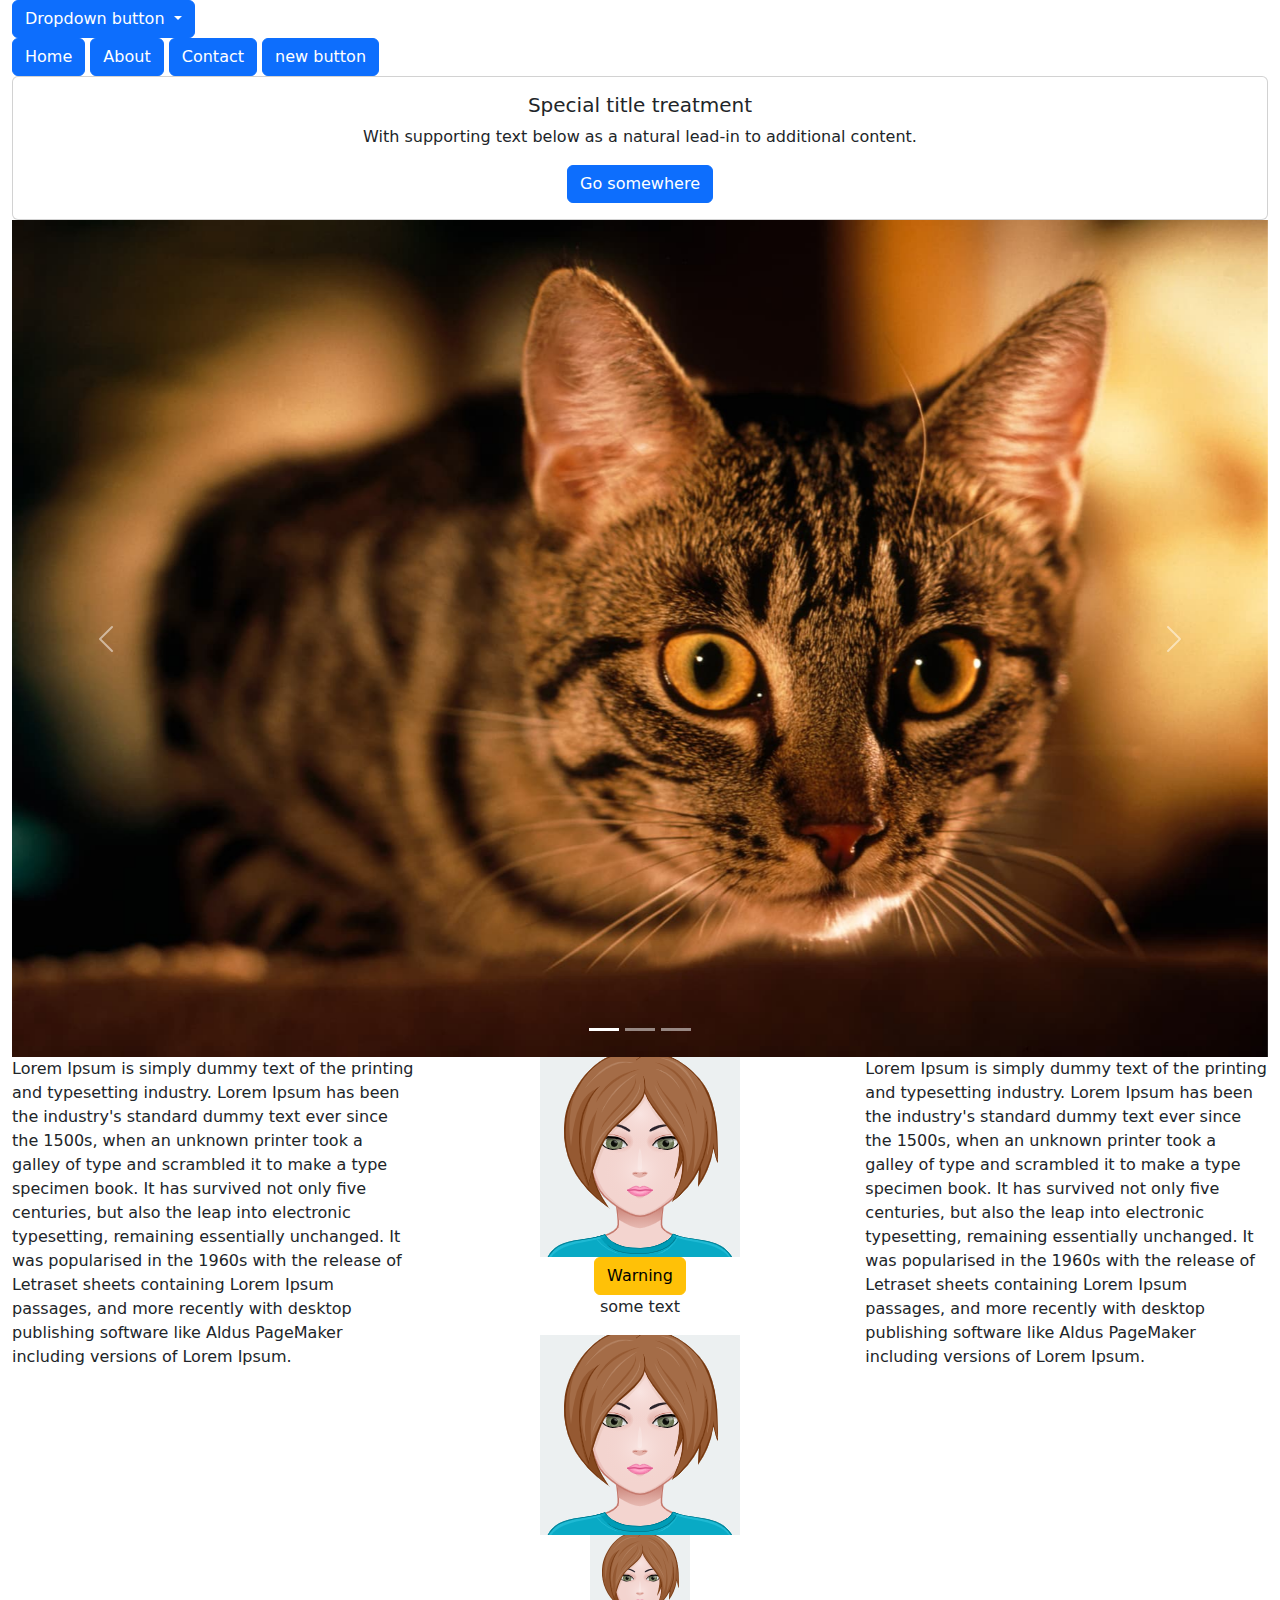
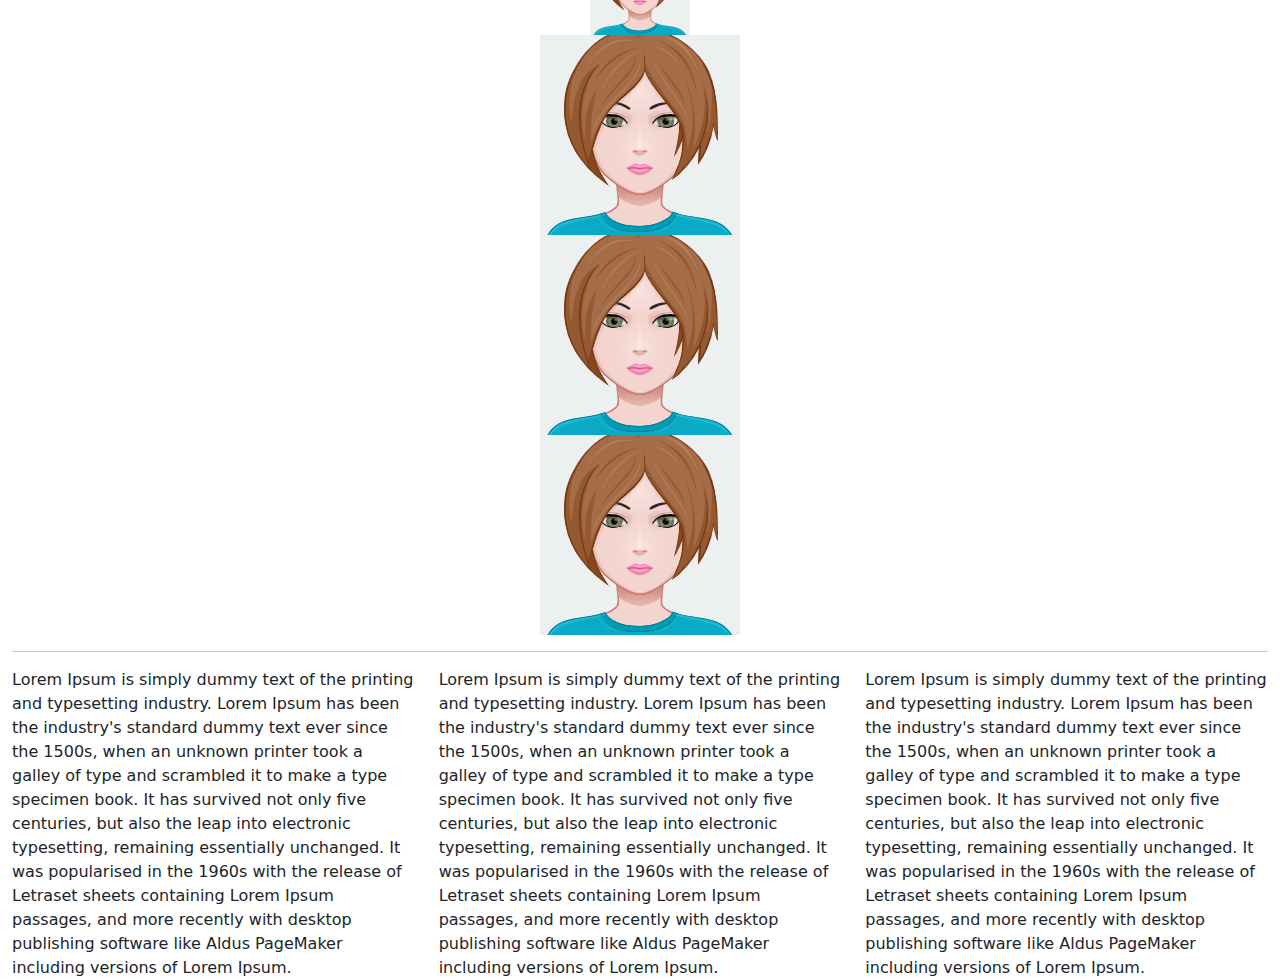
<file: index.html>
<!DOCTYPE html>
<html lang="en" dir="ltr">
  <head>
    <meta charset="utf-8">

    <!-- Required meta tags -->
		<meta charset="utf-8">
		<meta name="viewport" content="width=device-width, initial-scale=1">

    <title>Boostrap lab</title>

    <!-- Required links for Bootstrap -->
		<link href="https://cdn.jsdelivr.net/npm/bootstrap@5.1.1/dist/css/bootstrap.min.css" rel="stylesheet">
	  <script src="https://cdn.jsdelivr.net/npm/bootstrap@5.1.1/dist/js/bootstrap.bundle.min.js"></script>

		<!-- link to the CSS files that you create to be added BELOW the bootstrap link -->
		<link rel="stylesheet" href="css/styles.css">

  </head>

  <body>
    <div class="container-fluid">

      <!-- nav -->
      <div class="row">
        <!-- row with 1 column -->
        <div class="col-sm-12">
          <div class="dropdown">
            <button class="btn btn-primary dropdown-toggle" type="button" id="dropdownMenuButton1" data-bs-toggle="dropdown" aria-expanded="false">
              Dropdown button
            </button>
            <ul class="dropdown-menu" aria-labelledby="dropdownMenuButton1">
              <li><a class="dropdown-item" href="#">Action</a></li>
              <li><a class="dropdown-item" href="#">Another action</a></li>
              <li><a class="dropdown-item" href="#">Something else here</a></li>
            </ul>
          </div>

          <button type="button" class="btn btn-primary">Home</button>
          <button type="button" class="btn btn-primary">About</button>
          <button type="button" class="btn btn-primary">Contact</button>
          <button type="button" class="btn btn-primary">new button</button>
        </div>
      </div>

      <!-- header -->
      <div class="row">
        <!-- row with 1 column -->
        <div class="col-sm-12">
          <div class="card text-center">

            <div class="card-body">
              <h5 class="card-title">Special title treatment</h5>
              <p class="card-text">With supporting text below as a natural lead-in to additional content.</p>
              <a href="#" class="btn btn-primary">Go somewhere</a>
            </div>

          </div>
        </div>
      </div>

      <div>
        <div id="carouselExampleIndicators" class="carousel slide" data-bs-ride="carousel">
          <div class="carousel-indicators">
            <button type="button" data-bs-target="#carouselExampleIndicators" data-bs-slide-to="0" class="active" aria-current="true" aria-label="Slide 1"></button>
            <button type="button" data-bs-target="#carouselExampleIndicators" data-bs-slide-to="1" aria-label="Slide 2"></button>
            <button type="button" data-bs-target="#carouselExampleIndicators" data-bs-slide-to="2" aria-label="Slide 3"></button>
          </div>
          <div class="carousel-inner">
            <div class="carousel-item active">
              <img src="images/cat.jpg" class="d-block w-100" alt="...">
            </div>
            <div class="carousel-item">
              <img src="images/avatar.png" class="d-block w-100" alt="...">
            </div>
            <div class="carousel-item">
              <img src="images/pointers.png" class="d-block w-100" alt="...">
            </div>
            <div class="carousel-item">
              <img src="images/pointers.png" class="d-block w-100" alt="...">
            </div>
            <div class="carousel-item">
              <img src="images/pointers.png" class="d-block w-100" alt="...">
            </div>
            <div class="carousel-item">
              <img src="images/pointers.png" class="d-block w-100" alt="...">
            </div>


          </div>
          <button class="carousel-control-prev" type="button" data-bs-target="#carouselExampleIndicators" data-bs-slide="prev">
            <span class="carousel-control-prev-icon" aria-hidden="true"></span>
            <span class="visually-hidden">Previous</span>
          </button>
          <button class="carousel-control-next" type="button" data-bs-target="#carouselExampleIndicators" data-bs-slide="next">
            <span class="carousel-control-next-icon" aria-hidden="true"></span>
            <span class="visually-hidden">Next</span>
          </button>
        </div>
      </div>

      <!-- row with 3 cols -->
      <div class="row">
        <div class="col-sm-4">
          Lorem Ipsum is simply dummy text of the printing and typesetting industry. Lorem Ipsum has been the industry's standard dummy text ever since the 1500s, when an unknown printer took a galley of type and scrambled it to make a type specimen book. It has survived not only five centuries, but also the leap into electronic typesetting, remaining essentially unchanged. It was popularised in the 1960s with the release of Letraset sheets containing Lorem Ipsum passages, and more recently with desktop publishing software like Aldus PageMaker including versions of Lorem Ipsum.
        </div>
        <div class="col-sm-4 center">
          <img src="images/avatar.png" alt="">
          <button type="button" class="btn btn-warning myClass">Warning</button>
          <p>some text</p>
          <img src="images/avatar.png" alt="">
          <img id="oversize" src="images/avatar.png" alt="">
          <img src="images/avatar.png" alt="">
          <img src="images/avatar.png" alt="">
          <img src="images/avatar.png" alt="">

        </div>
        <div class="col-sm-4">
          Lorem Ipsum is simply dummy text of the printing and typesetting industry. Lorem Ipsum has been the industry's standard dummy text ever since the 1500s, when an unknown printer took a galley of type and scrambled it to make a type specimen book. It has survived not only five centuries, but also the leap into electronic typesetting, remaining essentially unchanged. It was popularised in the 1960s with the release of Letraset sheets containing Lorem Ipsum passages, and more recently with desktop publishing software like Aldus PageMaker including versions of Lorem Ipsum.
        </div>
      </div>
      <hr>

      <!-- 2nd row with 3 cols -->
      <div class="row">
        <div class="col-sm-4">
          Lorem Ipsum is simply dummy text of the printing and typesetting industry. Lorem Ipsum has been the industry's standard dummy text ever since the 1500s, when an unknown printer took a galley of type and scrambled it to make a type specimen book. It has survived not only five centuries, but also the leap into electronic typesetting, remaining essentially unchanged. It was popularised in the 1960s with the release of Letraset sheets containing Lorem Ipsum passages, and more recently with desktop publishing software like Aldus PageMaker including versions of Lorem Ipsum.
        </div>
        <div class="col-sm-4">
          Lorem Ipsum is simply dummy text of the printing and typesetting industry. Lorem Ipsum has been the industry's standard dummy text ever since the 1500s, when an unknown printer took a galley of type and scrambled it to make a type specimen book. It has survived not only five centuries, but also the leap into electronic typesetting, remaining essentially unchanged. It was popularised in the 1960s with the release of Letraset sheets containing Lorem Ipsum passages, and more recently with desktop publishing software like Aldus PageMaker including versions of Lorem Ipsum.
        </div>
        <div class="col-sm-4">
          Lorem Ipsum is simply dummy text of the printing and typesetting industry. Lorem Ipsum has been the industry's standard dummy text ever since the 1500s, when an unknown printer took a galley of type and scrambled it to make a type specimen book. It has survived not only five centuries, but also the leap into electronic typesetting, remaining essentially unchanged. It was popularised in the 1960s with the release of Letraset sheets containing Lorem Ipsum passages, and more recently with desktop publishing software like Aldus PageMaker including versions of Lorem Ipsum.
        </div>
      </div>
    </div>
  </body>
</html>
</file>
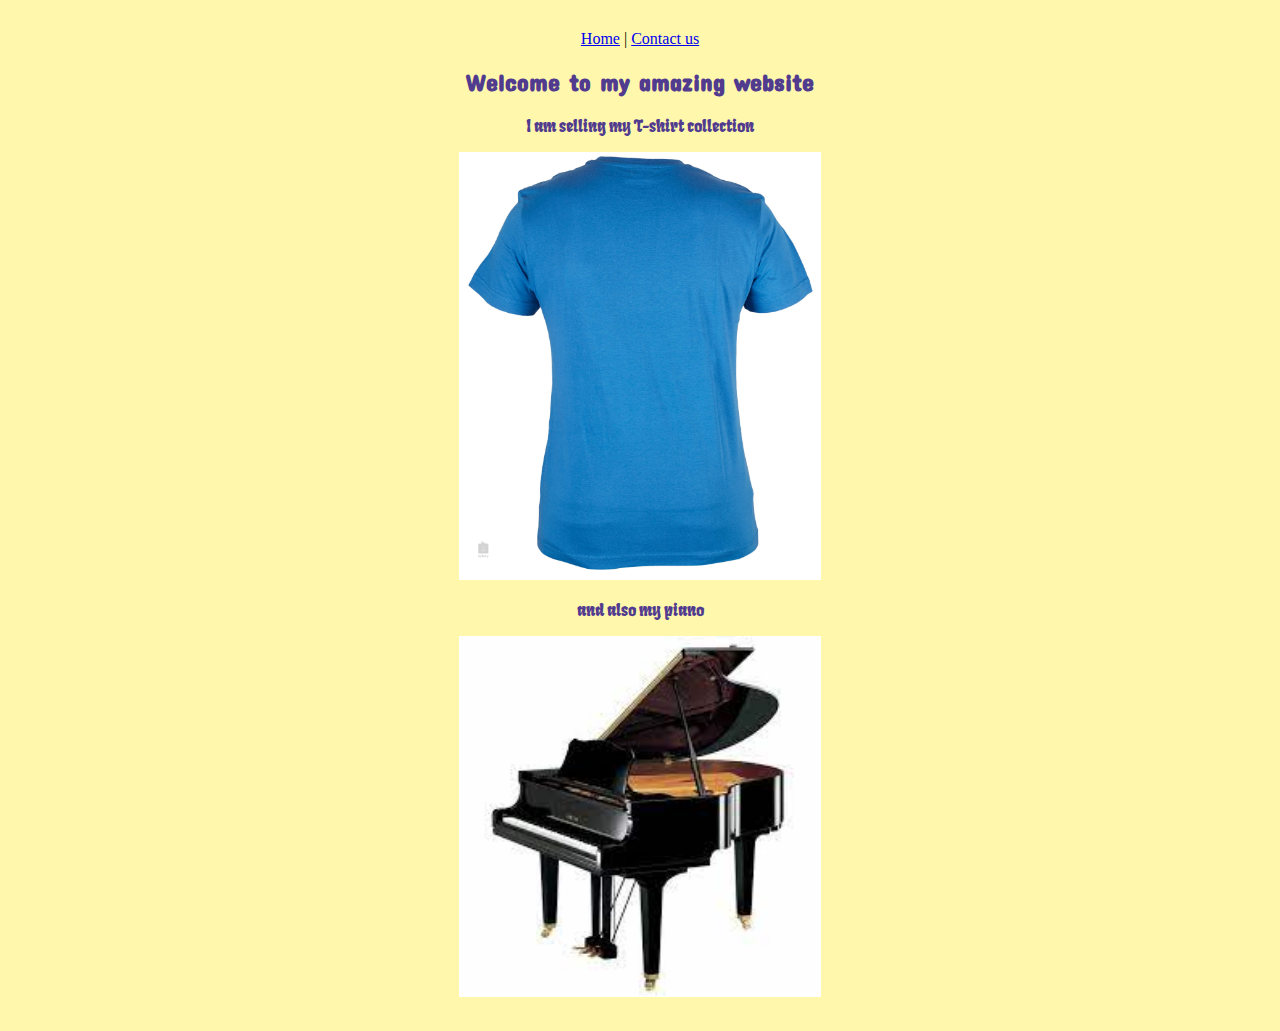
<file: demo/index.html>
<!DOCTYPE html>
<html lang="en" dir="ltr">
  <head>
    <meta charset="utf-8">
    <title>Amazing website</title>
    <link rel="preconnect" href="https://fonts.googleapis.com">
<link rel="preconnect" href="https://fonts.gstatic.com" crossorigin>
<link href="https://fonts.googleapis.com/css2?family=Concert+One&family=Fruktur&display=swap" rel="stylesheet">
    <link rel="stylesheet" href="css/styles.css">
  </head>
  <body>
    <div class="wrapper">
      <div class="navBar">
        <a href="index.html">Home</a> |
        <a href="contact.html"> Contact us</a>
      </div>

      <div class="header">
        <h2>Welcome to my amazing website</h2>
      </div>

      <div class="content">
        <p>I am selling my T-shirt collection</p>
        <img src="images/tshirt.jpg" alt="tshirt">
        <p>and also my piano</p>
        <img src="images/piano.jpg" alt="piano">
      </div>

    </div>
  </body>
</html>
</file>
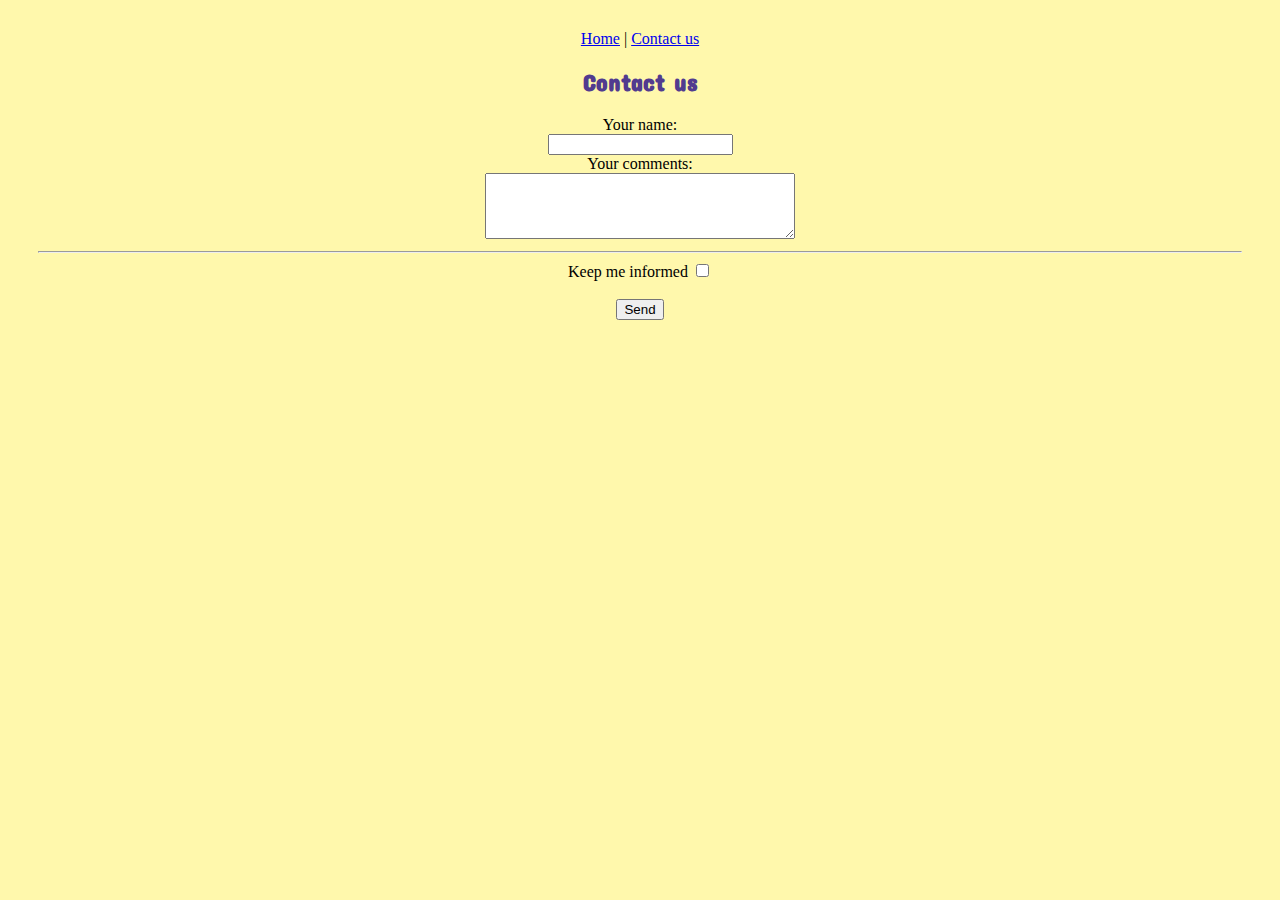
<file: demo/contact.html>
<!DOCTYPE html>
<html lang="en" dir="ltr">
  <head>
    <meta charset="utf-8">
    <title>Amazing website</title>
    <link rel="preconnect" href="https://fonts.googleapis.com">
<link rel="preconnect" href="https://fonts.gstatic.com" crossorigin>
<link href="https://fonts.googleapis.com/css2?family=Concert+One&family=Fruktur&display=swap" rel="stylesheet">
    <link rel="stylesheet" href="css/styles.css">
  </head>
  <body>
    <div class="wrapper">
      <div class="navBar">
        <a href="index.html">Home</a> |
        <a href="contact.html"> Contact us</a>
      </div>

      <div class="header">
          <h2>Contact us</h2>
      </div>

      <div class="content">
        <form action="mailto:mystudentid@ncirl.ie" method="post">
          <label>Your name: </label><br>
          <input type="text" name="fname"/>
          <br>
          <label>Your comments: </label><br>
          <textarea name = "comments" rows="4" cols="36"></textarea>
          <br>
          <hr>

          <label>Keep me informed</label>
          <input name = "agreement" type = "checkbox" value = "agree" />
          <br><br>
          <input type="submit" value="Send"/>
        </form>

      </div>
    </div>
  </body>
</html>
</file>
<file: css/styles.css>
.center {
  display: block;
  margin-left: auto;
  margin-right: auto;
  text-align: center;
}

.myClass{
  display: block;
  margin-left: auto;
  margin-right: auto;

}

#oversize{
  width: 100px;
  display: block;
  margin-left: auto;
  margin-right: auto;

}
</file>
<file: demo/css/styles.css>
body{
  background-color:#FFF8AC;
}
h2{
  color: #513B8F;
  font-family: 'Concert One', cursive;
}

p{
  color: #513B8F;
  font-family: 'Fruktur', cursive;
}

img{
  width: 30%;
}

.wrapper{
  justify-content: center;
  align-items: center;
  text-align: center;
  margin: 30px;
}
</file>
